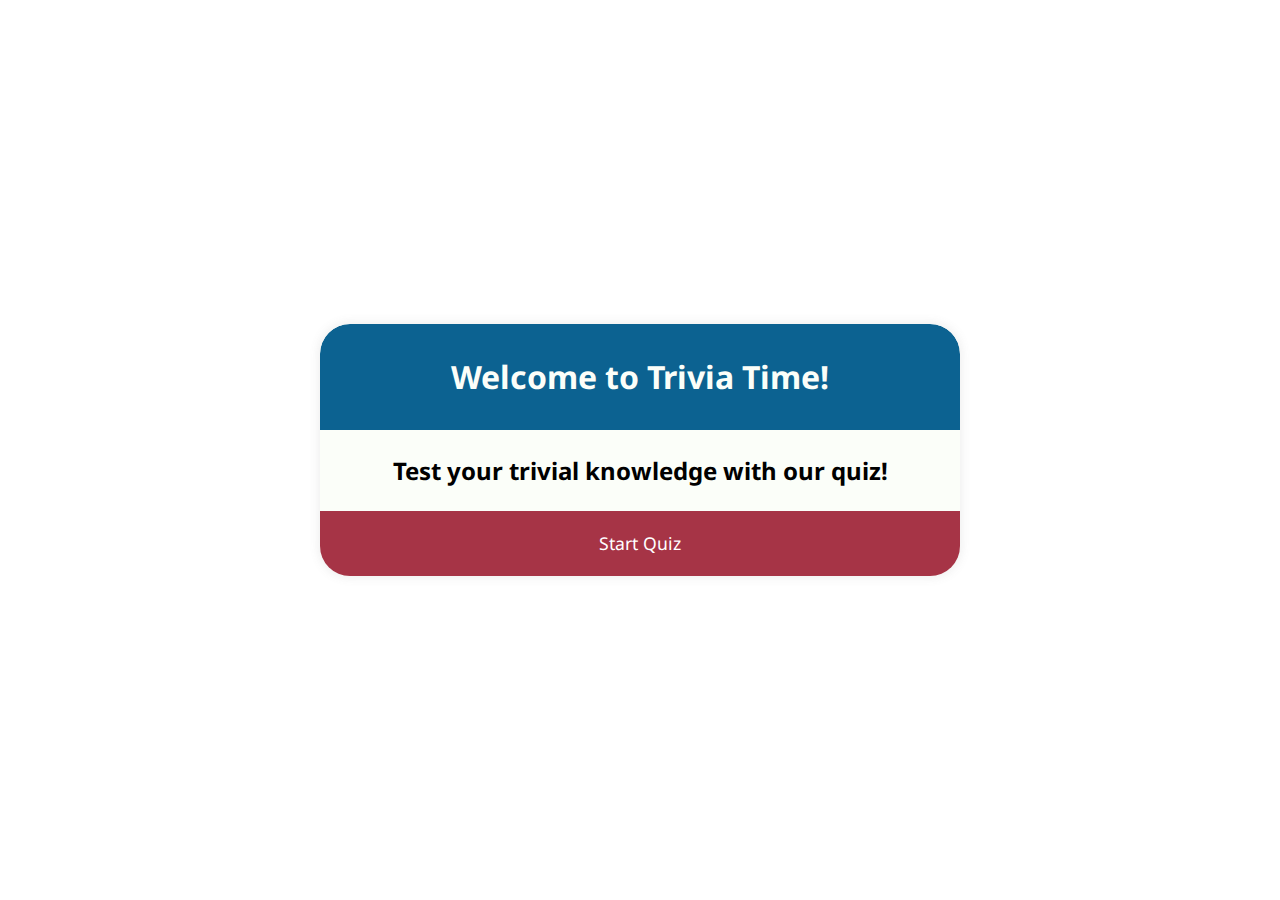
<file: index.html>
<!DOCTYPE html>
<html lang="en">
<head>

    <meta charset="UTF-8">
    <meta name="viewport" content="width=device-width, initial-scale=1.0">
    <link rel="apple-touch-icon" sizes="180x180" href="assets/images/apple-touch-icon.png">
    <link rel="icon" type="image/png" sizes="32x32" href="assets/images/favicon-32x32.png">
    <link rel="icon" type="image/png" sizes="16x16" href="assets/images/favicon-16x16.png">
    <link rel="manifest" href="/site.webmanifest">
    <title>Trivia Time</title>
    <meta name="description" content="Trivia quiz">
    <meta name="keywords" content="trivia, quiz, pub quiz, trivial knowledge">
    <link rel="stylesheet" href="assets/css/style.css">
</head>
<body>
    <div class="landing-box">
        <div class="trivia-heading">
        <h1>Welcome to Trivia Time!</h1>
        </div> 
        <div class="trivia-text">
        <h2>Test your trivial knowledge with our quiz!</h2>
        </div>
        <a href="quiz.html" class="start-btn">Start Quiz</a>
    </div>


</body>
</html>
</file>
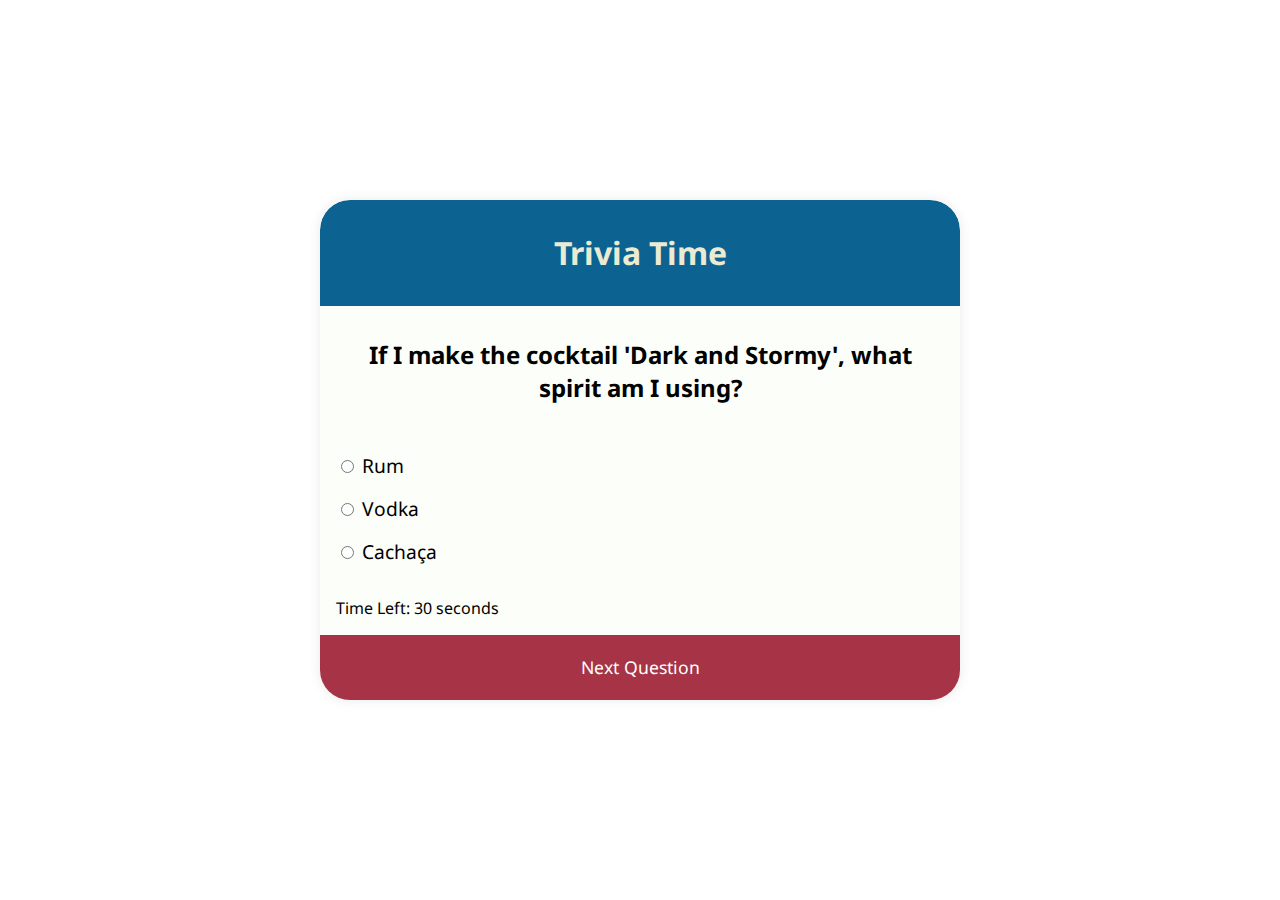
<file: quiz.html>
<!-- 
 Parts of this code has been based on a tutorial from Coding With Nick
https://codingwithnick.in/create-a-quiz-app-using-html-css-javascript/
-->

<!DOCTYPE html>
<html lang="en">
<head>
    <meta charset="UTF-8">
    <meta name="viewport" content="width=device-width, initial-scale=1.0">
    <link rel="apple-touch-icon" sizes="180x180" href="assets/images/apple-touch-icon.png">
    <link rel="icon" type="image/png" sizes="32x32" href="assets/images/favicon-32x32.png">
    <link rel="icon" type="image/png" sizes="16x16" href="assets/images/favicon-16x16.png">
    <link rel="manifest" href="/site.webmanifest">
    <title>Trivia time</title>
    <link rel="stylesheet" href="assets/css/style.css">
</head>
<body>
    <div class="quiz-container" id="quiz">
      <div class="heading">
        <a href="index.html"><h1>Trivia Time</h1></a>
      </div>
      <div class="quiz-header">
          <h2 id="question">Question Text</h2>
          <ul>
            <li>
              <input type="radio" name="answer" id="a" class="answer">
              <label for="a" id="a_answer">Answer</label>
            </li>
            <li>
              <input type="radio" name="answer" id="b" class="answer">
              <label for="b" id="b_answer">Answer</label>
            </li>
            <li>
              <input type="radio" name="answer" id="c" class="answer">
              <label for="c" id="c_answer">Answer</label>
            </li>
          </ul>
          <div id="timer">Time Left: 30 seconds</div>
        </div>
        <button id="next">Next Question</button>
      </div>
      <script src="assets/js/script.js"></script>
      
</body>
</html>
</file>
<file: assets/css/style.css>
/*
 Parts of this code has been based on a tutorial from Coding With Nick
https://codingwithnick.in/create-a-quiz-app-using-html-css-javascript/
*/

@import url('https://fonts.googleapis.com/css2?family=Noto+Sans:ital,wght@0,100..900;1,100..900&display=swap');
*{
  box-sizing: border-box;
}


body{
  background-color: #ffffff;
  font-family: 'Noto Sans', sans-serif;
  display: flex;
  align-items: center;
  justify-content: center;
  height: 100vh;
  overflow: hidden;
  margin: 0;
  /* color: ; */
}

.start-btn {

  background-color: #A63446;
  color: #fff;
  border: none;
  display: block;
  width: 100%;
  cursor: pointer;
  font-size: 1.1rem;
  font-family: inherit;
  padding: 1.3rem;
  text-align: center;
  text-decoration: none; 

}

.start-btn:hover {
  background-color: #7E1946;
}

.quiz-container, .landing-box {

  position: relative; 
  background-color: #FBFEF9;
  border-radius: 30px;
  box-shadow: 0 0 10px 2px rgba(100, 100, 100, 0.1);
  max-width: 90%; 
  width: 90vw;
  overflow: hidden;
  /* height: 80vh; */ 
  display: flex; 
  flex-direction: column;
  justify-content: center; 
}

.heading, .trivia-heading {

  background-color: #0C6291;
  color: #FBFEF9;
  text-align: center;
  position: relative;
  z-index: 1;  
  padding: 10px;
  width: 100%;
  inset: 0 0 auto 0; 
  border-top-left-radius: 30px;
  border-top-right-radius: 30px; 

  }

  .heading a {

    text-decoration: none; 
    color: #EBEBD3;

  }

  .quiz-header {

    flex-grow: 1; 
    display: flex; 
    flex-direction: column;
    justify-content: center; 

  }

  .trivia-text {
    text-align: center;
    flex-grow: 1;
    display: flex;
    flex-direction: column;
    justify-content: center;
    padding: 0.5rem;
  }

.quiz-header{
  padding: 1rem;
}

h2{
  padding: 1rem;
  text-align: center;
  margin: 0;
}

ul{
  list-style-type: none;
  padding: 0;
}

ul li{
  font-size: 1.2rem;
  margin: 1rem 0;
}

ul li label{
  cursor: pointer;
}

button {
  background-color: #A63446;
  color: #ffffff;
  border: none;
  position: relative; 
  display: block;
  width: 100%; 
  cursor: pointer;
  font-size: 1.1rem;
  font-family: inherit;
  z-index: 1;  
  inset: 0 0 auto 0;
  padding: 1.3rem; 

}

button:hover{
  background-color: #7E1946;
}

button:focus{
  outline: none;
  background-color: #014421;
}


@media screen and (min-width: 820px) {
  .quiz-container, .landing-box {

    position: relative; 
    background-color: #FBFEF9;
    border-radius: 30px;
    box-shadow: 0 0 10px 2px rgba(100, 100, 100, 0.1);
    max-width: 90%; 
    width: 50vw;
    overflow: hidden;
    /* height: 80vh; */ 
    display: flex; 
    flex-direction: column;
    justify-content: center;
     
  }

}

@media screen and (max-width: 480px) {
  body {
    height: 100vh;
    display: flex;
    flex-direction: column;
    justify-content: center;
    align-items: center;
  }
  
  .quiz-container, .landing-box {
    max-height: 90vh;
    display: flex;
    flex-direction: column;
    justify-content: space-between;
    position: relative;
  }
  
  .quiz-header {
    flex: 1;
    overflow-y: auto;
    padding: 0.5rem;
  }

  h1 {
    font-size: 1.5rem;
    padding: 0.5rem; 
    margin: 0 0 0.5rem 0;
  }

  h2 {
    font-size: 1.2rem; 
    padding: 0.5rem; 
    margin: 0 0 0.5rem 0; 
  }

  ul {
    padding: 0;
    margin: 0;
  }

  ul li {
    font-size: 1rem; 
    margin: 0.5rem 0; 
  }

  #answersContainer {
    max-height: 60vh !important;
    overflow-y: auto;
    padding: 10px;
  }
}
</file>
